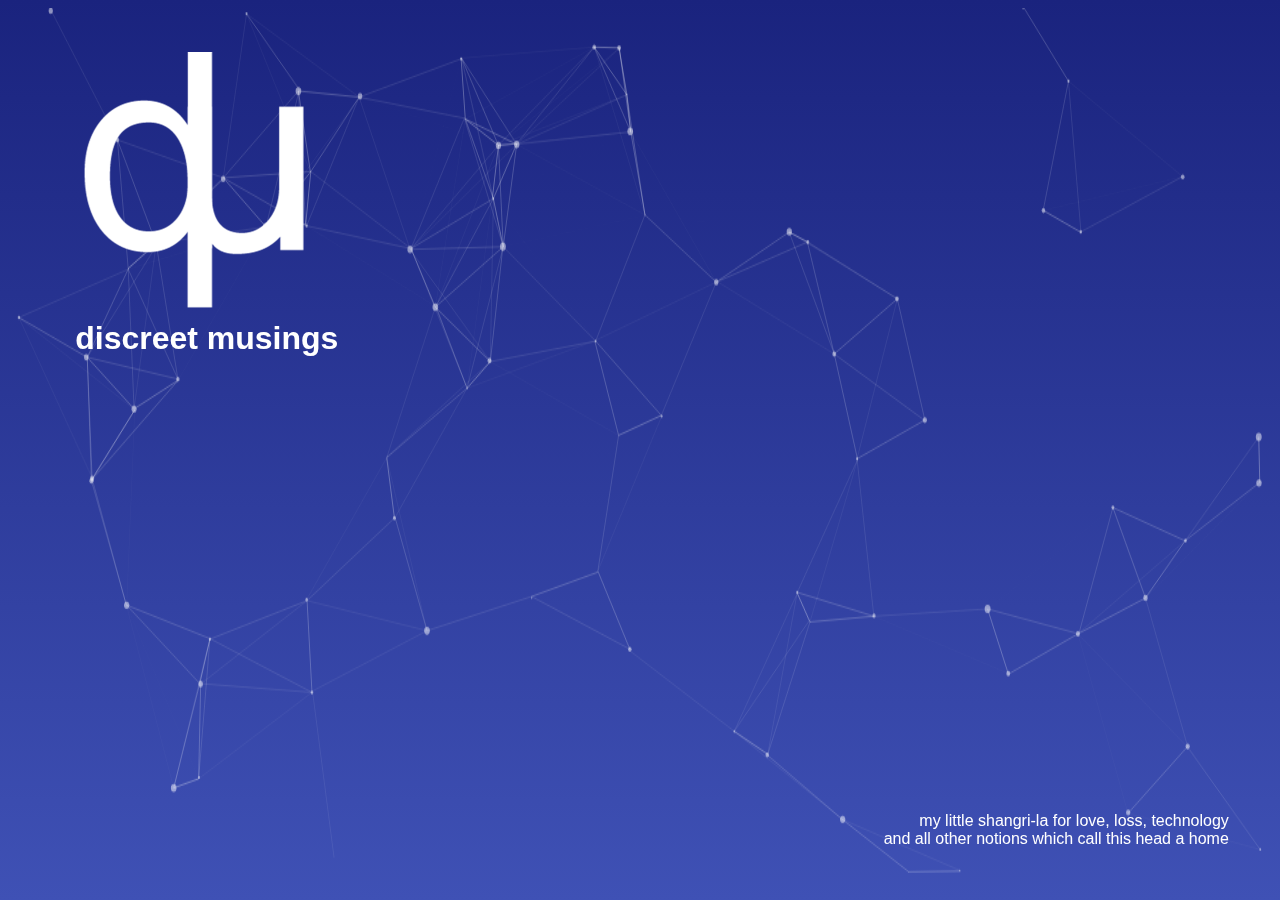
<file: dmu/index.html>
<!DOCTYPE html>
<html>
<head>
	<title>DiscreetMusings</title>
	<link rel="stylesheet" type="text/css" href="styles.css">
	<meta name="viewport" content="width=device-width, initial-scale=1.0">
	
</head>
<body>
	<div id="particles-js"></div>

	<script type="text/javascript" src="particles.min.js"></script>
	<script type="text/javascript" src="app.js"></script>

	<div class="logodiv">
		<img class="img-center logo" src="dmu.png"><br>
		<h1>discreet musings</h1>
	</div>
	<div class="div-tagline">
		<p class="tagline">my little shangri-la for love, loss, technology<br>and all other notions which call this head a home</p>
	</div>

	<script type="text/javascript">
		document.getElementsByClassName('particles-js-canvas-el')[0].style.height = "97vh";
	</script>

</body>
</html>
</file>
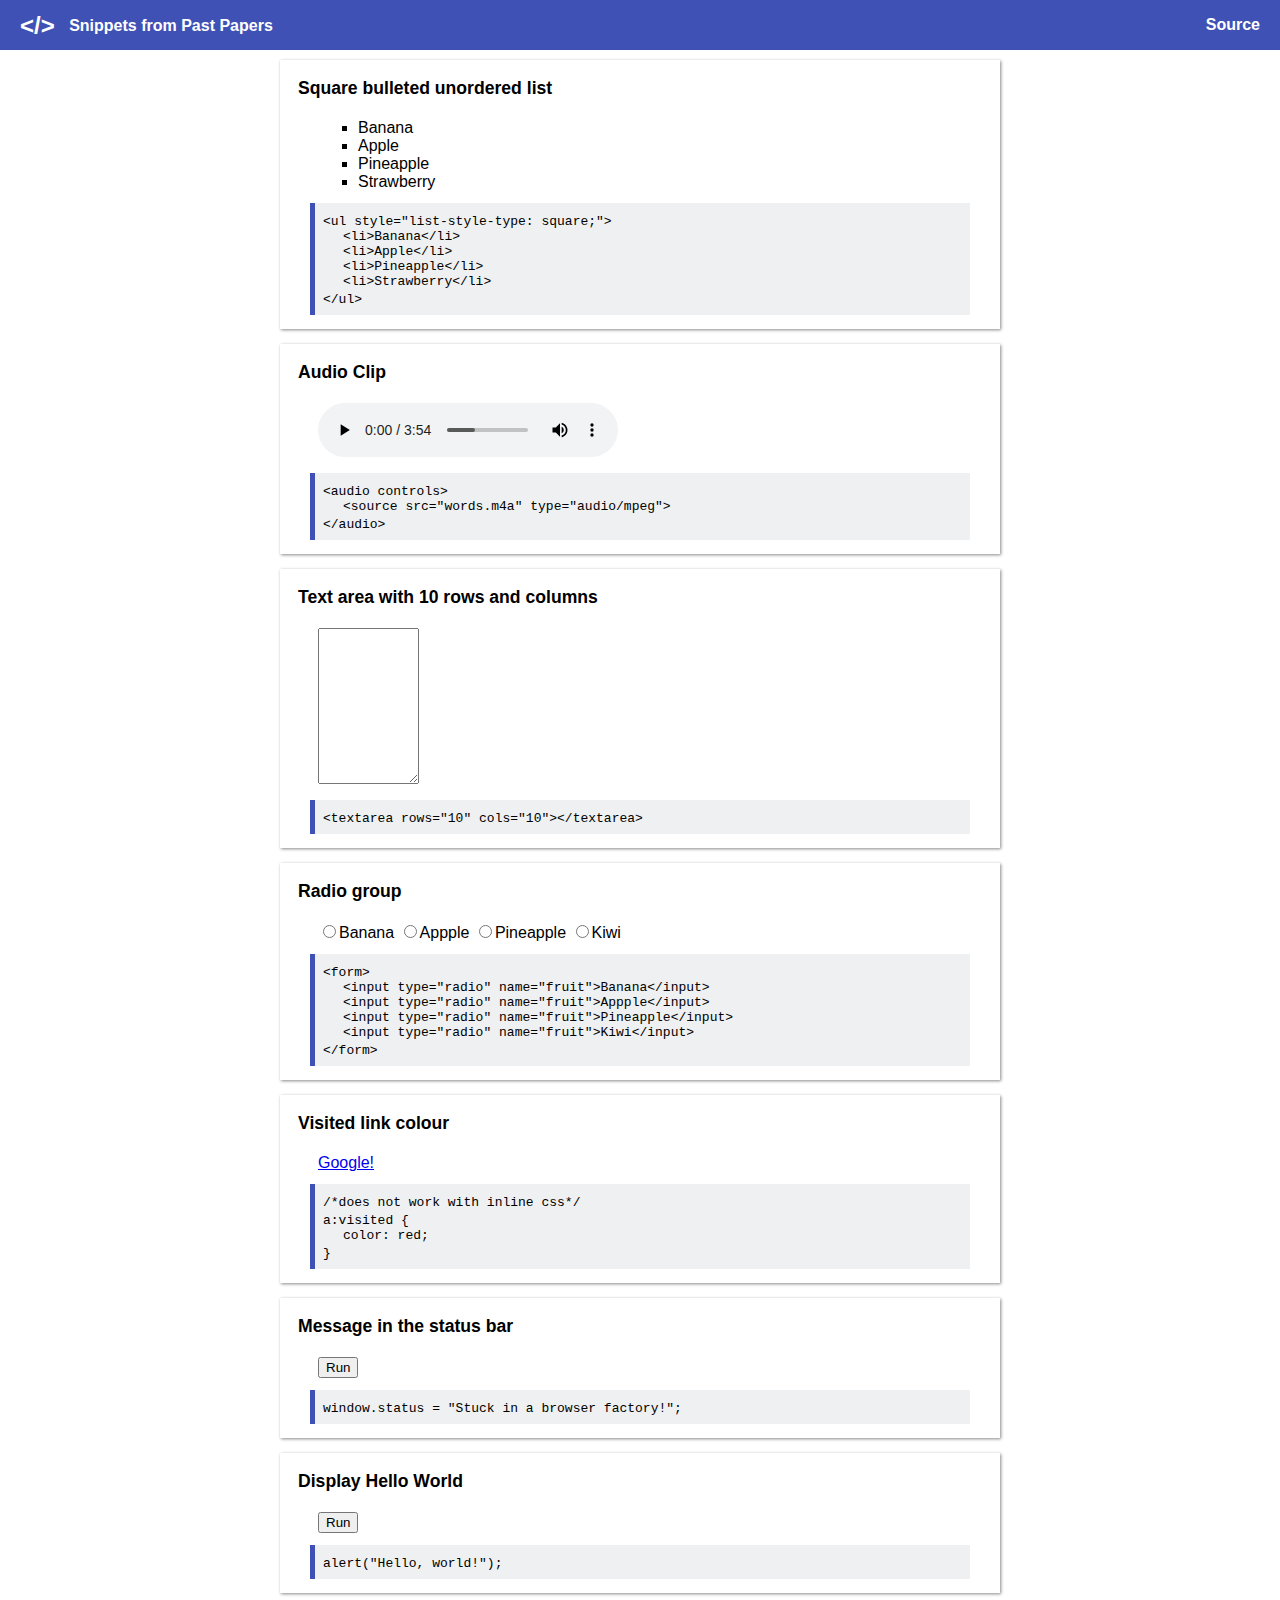
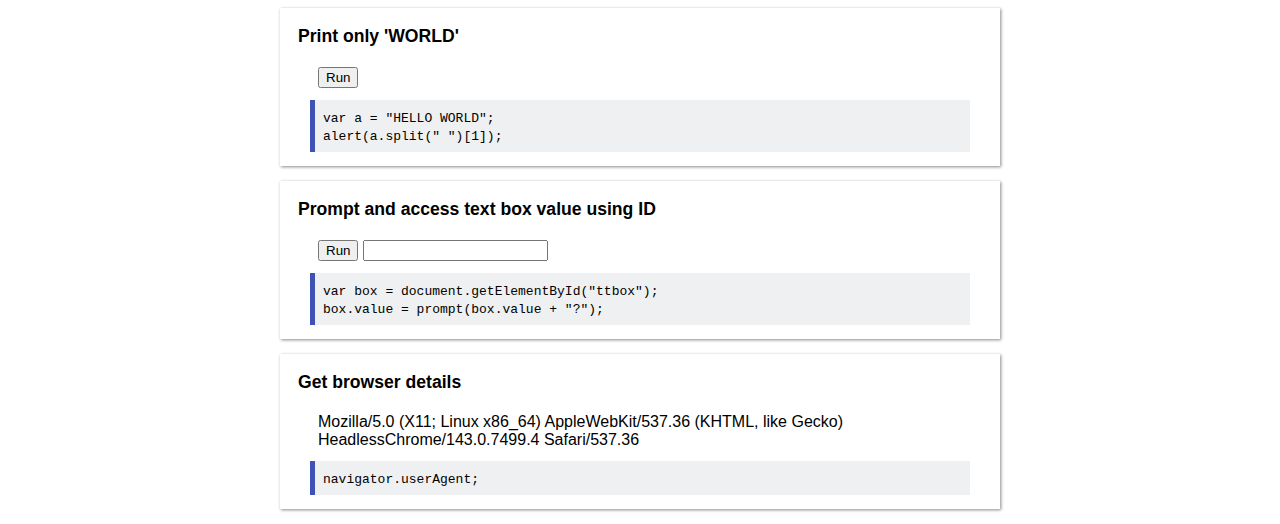
<file: samples/index.html>
<!DOCTYPE html>
<html>
<head>
	<title>Snippets from Past Papers</title>
	<meta name="viewport" content="width=device-width, initial-scale=1.0">
	<script type="text/javascript" src="scripts.js"></script>
	<link rel="stylesheet" type="text/css" href="styles.css">
</head>
<body onload="autoInvoke()">
	<div class="ribbon">
	<span class="art">&lt/&gt</span>
		<span class="headText">Snippets from Past Papers</span>
	<div class="navdiv"><a class="navLink" href="https://github.com/psiyan/psiyan.github.io/tree/master/samples">Source</a></div>
	</div>
	<div class="container">
	<div class="card">
		<div class="question">Square bulleted unordered list</div>
		<div class="output">
			<ul style="list-style-type: square;">
				<li>Banana</li>
				<li>Apple</li>
				<li>Pineapple</li>
				<li>Strawberry</li>
			</ul>
		</div>
		<div class="code">
			<code>
				&ltul style="list-style-type: square;"&gt<br>
				<div class="tab">
					&ltli&gtBanana&lt/li&gt<br>
					&ltli&gtApple&lt/li&gt<br>
					&ltli&gtPineapple&lt/li&gt<br>
					&ltli&gtStrawberry&lt/li&gt<br>
				</div>
				&lt/ul&gt
			</code>
		</div>
	</div>
	<div class="card">
		<div class="question">Audio Clip</div>
		<div class="output">
			<audio controls class="acx">
				<source src="words.m4a" type="audio/mpeg">	
			</audio>
		</div>
		<div class="code">
			<code>
				&ltaudio controls&gt<br>
				<div class="tab">
					&ltsource src="words.m4a" type="audio/mpeg"&gt<br>
				</div>
				&lt/audio&gt
			</code>
		</div>
	</div>
	<div class="card">
		<div class="question">Text area with 10 rows and columns</div>
		<div class="output">
			<textarea rows="10" cols="10"></textarea>
		</div>
		<div class="code">
			<code>
				&lttextarea rows="10" cols="10"&gt&lt/textarea&gt
			</code>
		</div>
	</div>
	<div class="card">
		<div class="question">Radio group</div>
		<div class="output">
			<form>
				<input type="radio" name="fruit">Banana</input>
				<input type="radio" name="fruit">Appple</input>
				<input type="radio" name="fruit">Pineapple</input>
				<input type="radio" name="fruit">Kiwi</input>
			</form>
		</div>
		<div class="code">
			<code>
				&ltform&gt<br>
				<div class="tab">
					&ltinput type="radio" name="fruit"&gtBanana&lt/input&gt<br>
					&ltinput type="radio" name="fruit"&gtAppple&lt/input&gt<br>
					&ltinput type="radio" name="fruit"&gtPineapple&lt/input&gt<br>
					&ltinput type="radio" name="fruit"&gtKiwi&lt/input&gt<br>
				</div>
				&lt/form&gt
			</code>
		</div>
	</div>
	<div class="card">
		<div class="question">Visited link colour</div>
		<div class="output">
			<a id="self" href="#self">Google!</a>
		</div>
		<div class="code">
			<code>
				/*does not work with inline css*/<br>
				a:visited {
				<div class="tab">
					color: red;
				</div>
				}
			</code>
		</div>
	</div>
	<div class="card">
		<div class="question">Message in the status bar</div>
		<div class="output">
			<input type="button" onclick="modStatus()" value="Run"/>
		</div>
		<div class="code">
			<code>
				window.status = "Stuck in a browser factory!";
			</code>
		</div>
	</div>
	<div class="card">
		<div class="question">Display Hello World</div>
		<div class="output">
			<input type="button" onclick="hw()" value="Run"/>
		</div>
		<div class="code">
			<code>
				alert("Hello, world!");
			</code>
		</div>
	</div>
	<div class="card">
		<div class="question">Print only 'WORLD'</div>
		<div class="output">
			<input type="button" onclick="pow()" value="Run"/>
		</div>
		<div class="code">
			<code>
				var a = "HELLO WORLD";<br>
				alert(a.split(" ")[1]);
			</code>
		</div>
	</div>
	<div class="card">
		<div class="question">Prompt and access text box value using ID</div>
		<div class="output">
			<input type="button" onclick="boxPrompt()" value="Run"/>
			<input type="text" id="ttbox" />
		</div>
		<div class="code">
			<code>
				var box = document.getElementById("ttbox");<br>
				box.value = prompt(box.value + "?");
			</code>
		</div>
	</div>
	<div class="card">
		<div class="question">Get browser details</div>
		<div class="output">
			<span id="uaspan"></span>
		</div>
		<div class="code">
			<code>
				navigator.userAgent;
			</code>
		</div>
	</div>
	</div>
</body>
</html>
</file>
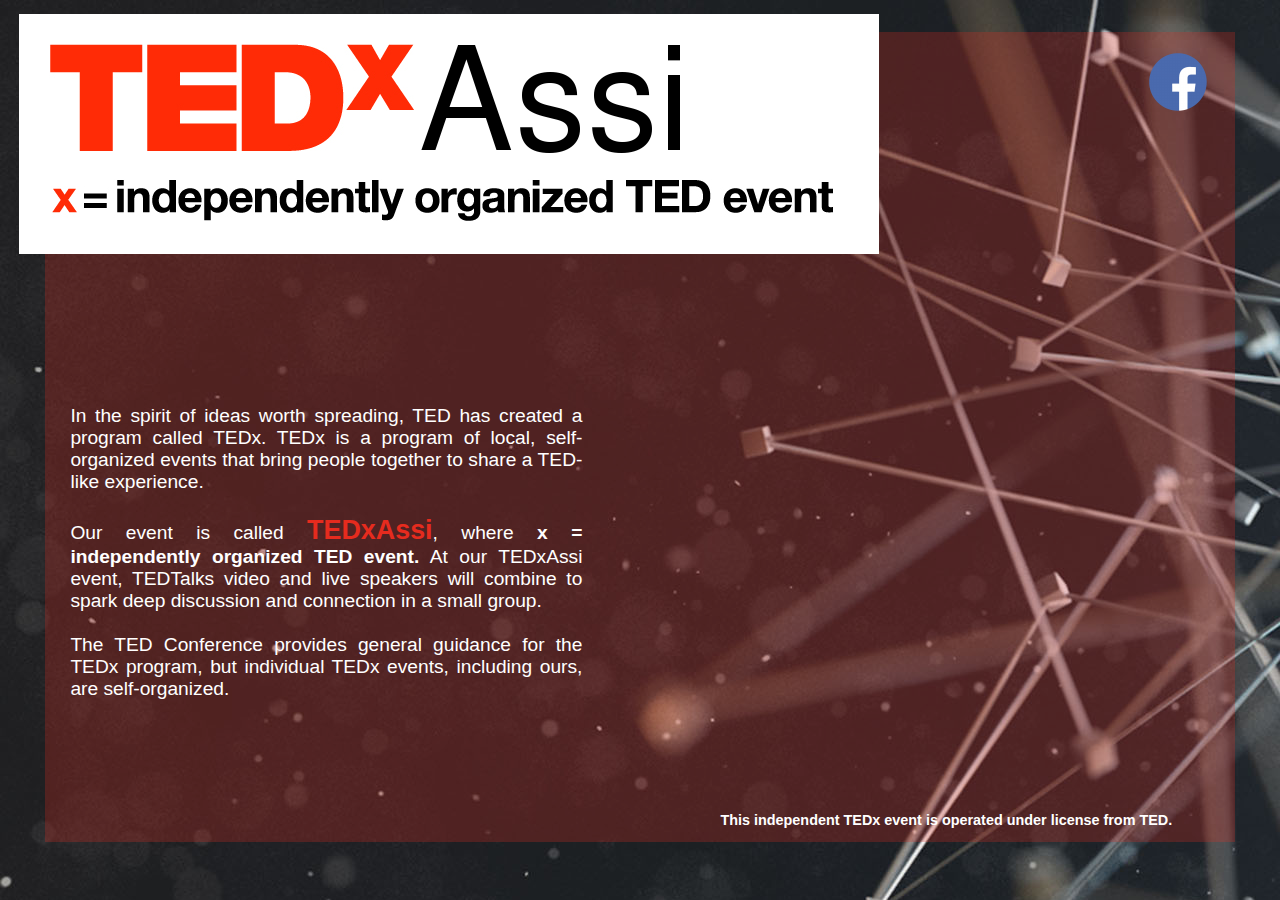
<file: txa/index.html>
<!DOCTYPE html>
<html>
<head>
	<title>TEDxAssi</title>
	<meta charset="utf-8">
	<link rel="stylesheet" type="text/css" href="styles.css">
	<meta name="viewport" content="width=device-width, initial-scale=1">
</head>
<body>
	<div>
		<div class="base">
			<a href="https://www.facebook.com/tedxassi"><img class="social" src="facebook.png"></a>
			<div class="img-contain">
				<img class="banner" src="TEDxAssi1.png">
			</div>
			<div class="txt-contain">
				<p class="std-lang">In the spirit of ideas worth spreading, TED has created a program called TEDx. TEDx is a program of local, self-organized events that bring people together to share a TED-like experience.<br><br> Our event is called <span class="hi-red">TEDxAssi</span>, where <b>x = independently organized TED event.</b> At our TEDxAssi event, TEDTalks video and live speakers will combine to spark deep discussion and connection in a small group.<br><br> The TED Conference provides general guidance for the TEDx program, but individual TEDx events, including ours, are self-organized.</p>
			</div>
			<p class="footer">This independent TEDx event is operated under license from TED.</p>
		<div>
	</div>
</body>
</html>
</file>
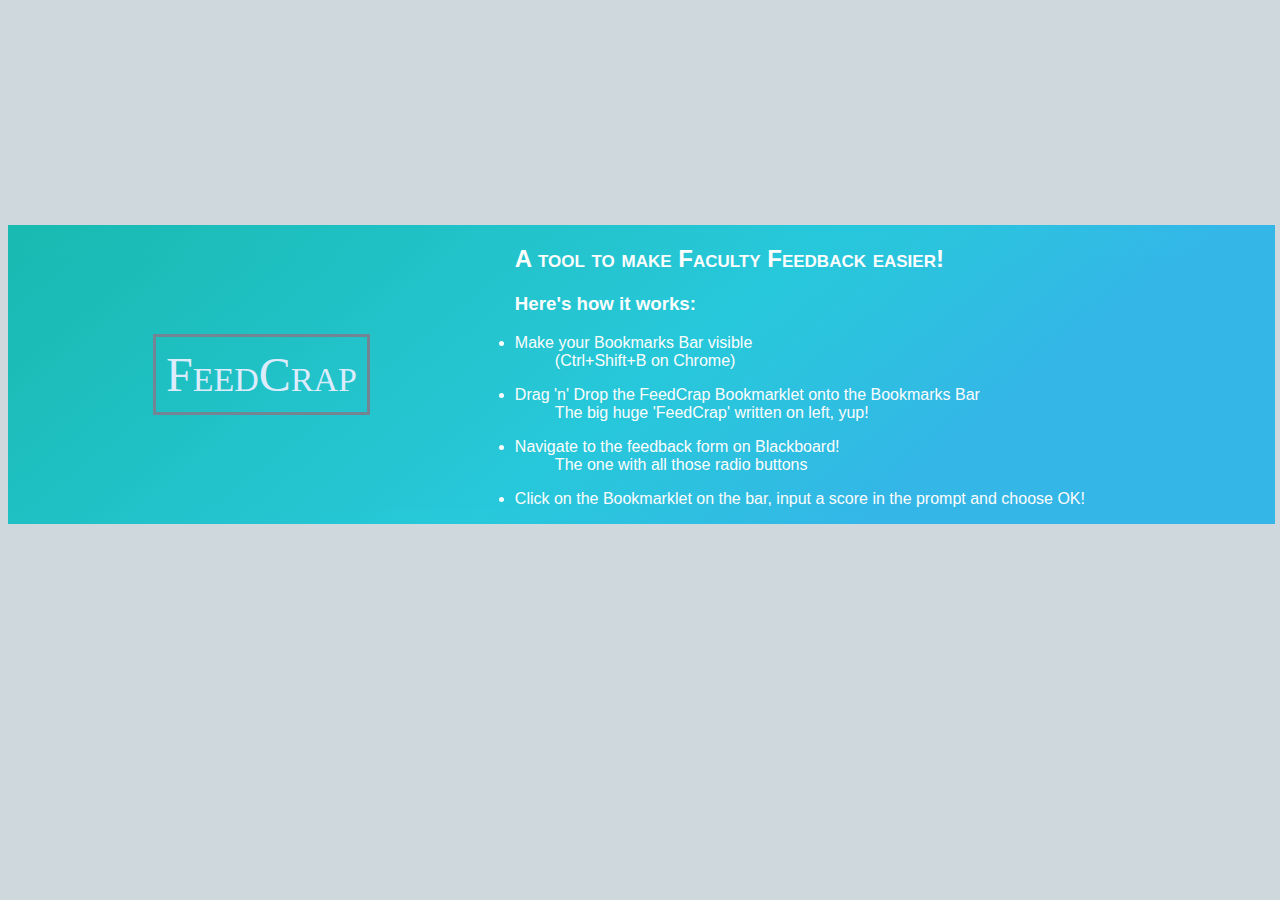
<file: feedcrap.html>
<!DOCTYPE html>
<html>
<head>
	<title>FeedCrap</title>
	<link rel="stylesheet" type="text/css" href="feedcrap.css">
	<meta name="viewport" content="width=device-width, initial-scale=1">
	<script type="text/javascript" src="https://ajax.googleapis.com/ajax/libs/jquery/2.2.0/jquery.min.js"></script>
</head>
<body id="grad1">
	<div id="cflex" class="centerFlex">
		<div id="bklet-div">
			<a id="thelink" class="rdb-no-link" href="javascript:(function(){javascript:(function(){var x=prompt('Score: ');if(!x||x>7||x<1){alert('Invalid Score!');return;}else{x--;function _cy_filter(argument){return argument.type=='radio'}var _cy_elems=[];var _cy_radios=[];var _cy_iframe=document.getElementById('contentFrame');if(!_cy_iframe){alert('Error: contentFrame not accesible\nAre you on the correct page?');return;}var _cy_divs=_cy_iframe.contentWindow.document.getElementsByClassName('takeQuestionDiv');if(!_cy_divs){alert('Error: takeQuestionDiv not accesible\nAre you on the correct page?');return;}for(var i=_cy_divs.length-1;i>=0;i--){_cy_elems.push(_cy_divs[i].getElementsByTagName('*'));};for(var i=_cy_elems.length-1;i>=0;i--){for(var j=_cy_elems[i].length-1;j>=0;j--){if(_cy_filter(_cy_elems[i][j]))_cy_radios.push(_cy_elems[i][j]);}};if(!_cy_radios.length){alert('Error: _cy_radios.length is zero\nAre you on the correct page?');return;}for(var i=_cy_radios.length-1;i>=0;i--){if(_cy_radios[i].value==x)_cy_radios[i].checked=true;}}})();})();" title="FeedCrap" draggable="true">FeedCrap
			</a>
		</div>
		<div class="instructions">
			<div class="ins-header">
				<h2 id="what">A tool to make Faculty Feedback easier!</h2>
				<h3>Here's how it works:</h3>
			</div>
			<div>
				<dl>
					<dt>Make your Bookmarks Bar visible</dt>
					<dd>(Ctrl+Shift+B on Chrome)</dd>
				</dl>
				<dl>
					<dt>Drag 'n' Drop the FeedCrap Bookmarklet onto the Bookmarks Bar</dt>
					<dd>The big huge 'FeedCrap' written on left, yup!</dd>
				</dl>
				<dl>
					<dt>Navigate to the feedback form on Blackboard!</dt>
					<dd>The one with all those radio buttons</dd>
				</dl>
				<dl>
					<dt>Click on the Bookmarklet on the bar, input a score in the prompt and choose OK!</dt>
					<dd></dd>
				</dl>
			</div>
		</div>
	</div>
	<script type="text/javascript" src="feedcrap.js"></script>
</body>
</html>
</file>
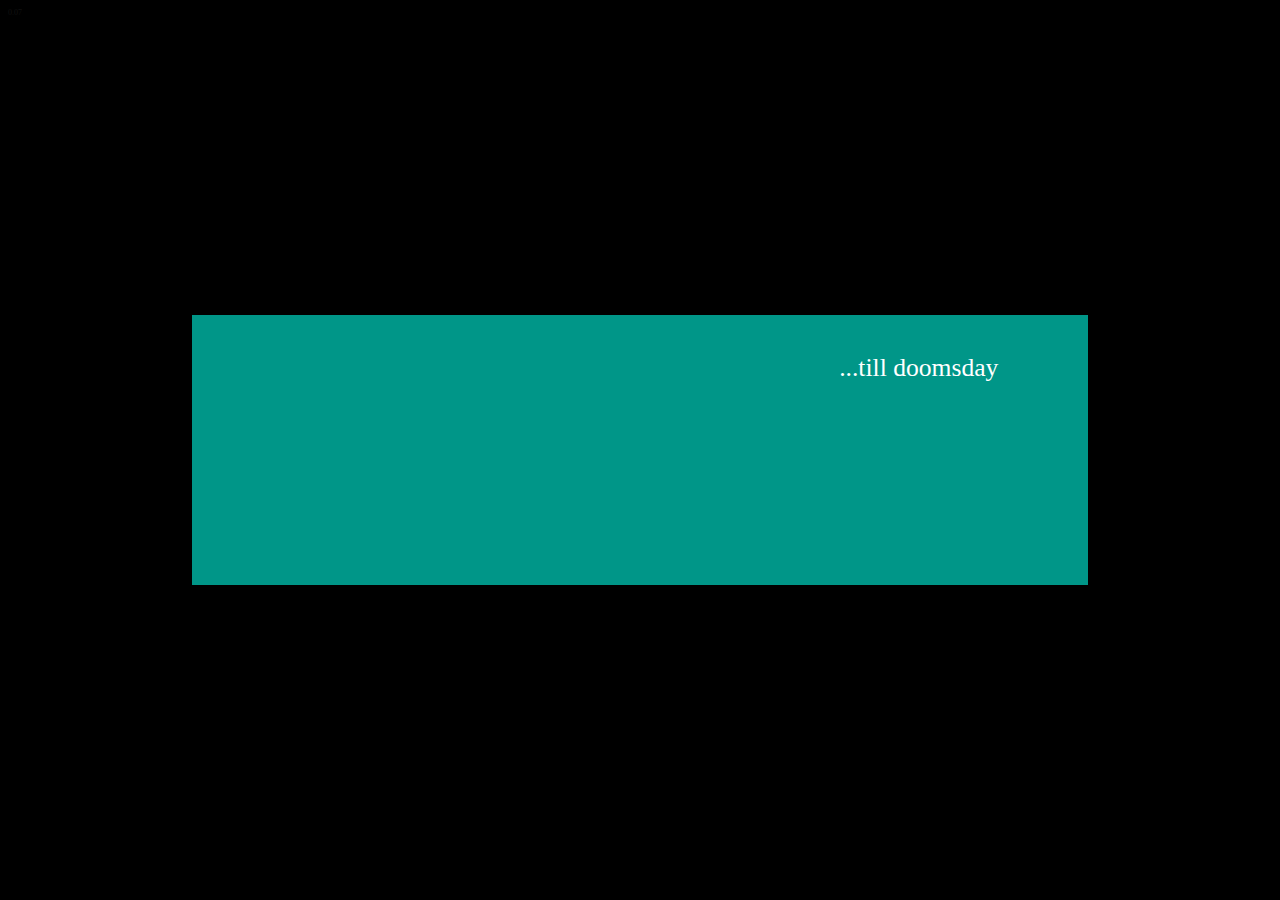
<file: motivator.html>
<!DOCTYPE html>
<html>
<head>
	<meta name="viewport" content="width=device-width, initial-scale=1.0">
	<title>Aperture Labs</title>
	<style type="text/css">
		body {
			background-color: #000000;
		}
		#ticker_div {
			background-color: #009688;
			color: #ffffff;
			
			width: 70%;
			height: 30%;
			
			position: fixed;
			top: 50%;
			left: 50%;
			transform: translate(-50%, -50%);
		}

		#datetime_ticker {
			text-align: center;
			font-size: 3vw;
		}

		#caption {
			text-align: right;
			font-size: 2vw;
			padding-right: 10%;
		}
		#debug_version {
			font-size: 8px;
			color: #111111;
		}
	</style>
</head>
<body>
	<div id="ticker_div">
		<p id="datetime_ticker"></p>
		<p id="caption">...till doomsday</p>
	</div>
	<p id="debug_version">0.07</p>
	<script>
		var displayString;
		var targetDatetime = new Date(2015, 10, 24, 8, 30, 0, 0);
		var currentDatetime;

		if (window.innerWidth < window.innerHeight) {
			document.getElementById("ticker_div").style.height = 50 + "%";
			document.getElementById("datetime_ticker").style.fontSize =
				 4 + "vh";
			document.getElementById("caption").style.fontSize = 3 + "vh";
		};

		function tickAway () {
			currentDatetime = 
				new Date(targetDatetime.valueOf() - (new Date()).valueOf());
			displayString = 
				String(currentDatetime.getDate()) + "days " + 
				String(currentDatetime.getHours()) + "hours " +
				String(currentDatetime.getMinutes()) + "minutes " + 
				String(currentDatetime.getSeconds()) + "seconds";
			if (window.innerWidth < window.innerHeight) {
				displayString = 
					displayString.replace(new RegExp(" ", 'g'), " <br>");
			}
			document.getElementById("datetime_ticker").innerHTML = 
				displayString;
		}

		setInterval(tickAway, 1000);
	</script>
</body>
</html>
</file>
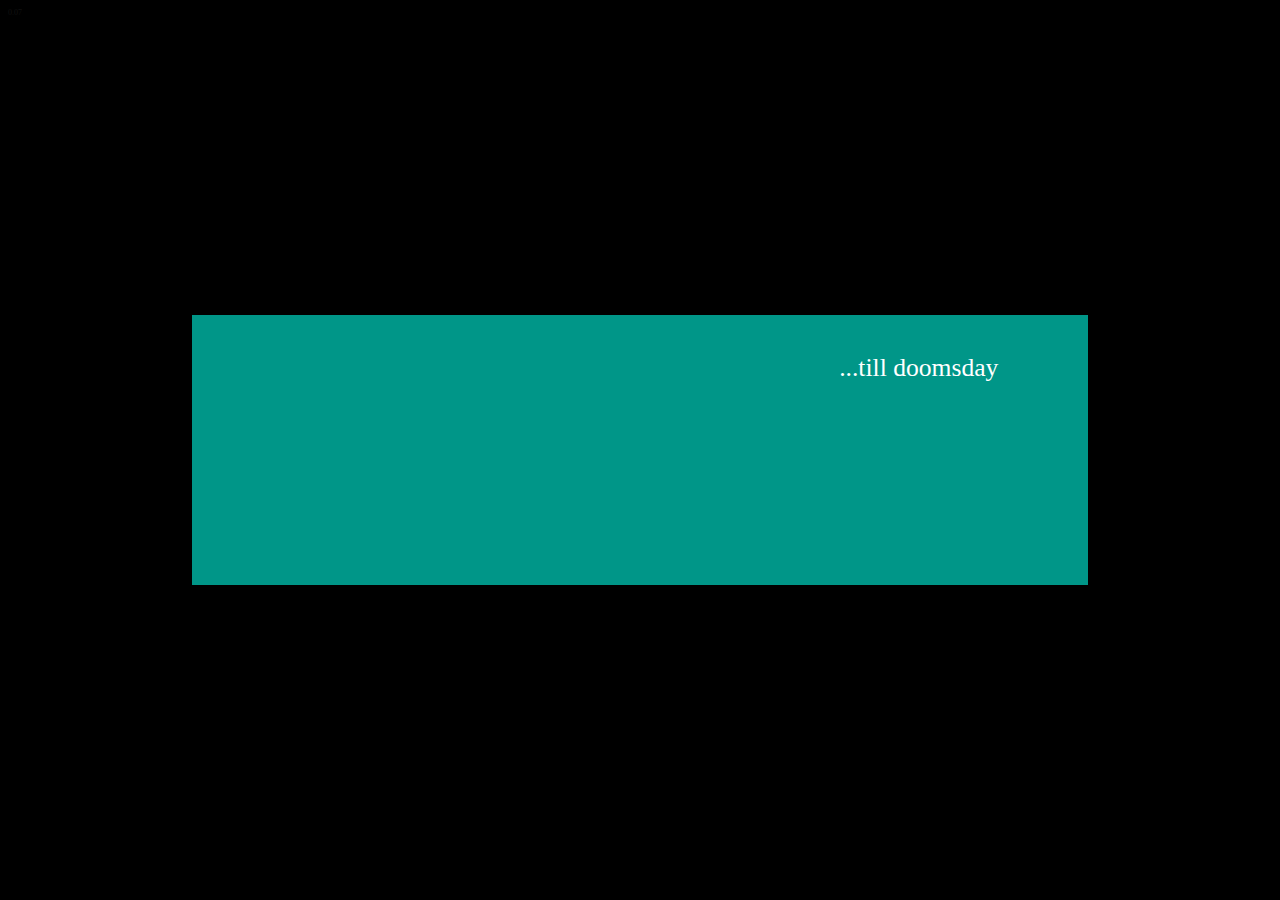
<file: motivator_008.html>
<!DOCTYPE html>
<html>
<head>
	<meta name="viewport" content="width=device-width, initial-scale=1.0">
	<title>Aperture Labs</title>
	<style type="text/css">
		body {
			background-color: #000000;
		}
		#ticker_div {
			background-color: #009688;
			color: #ffffff;
			
			width: 70%;
			height: 30%;
			
			position: fixed;
			top: 50%;
			left: 50%;
			transform: translate(-50%, -50%);
		}

		#datetime_ticker {
			text-align: center;
			font-size: 3vw;
		}

		#caption {
			text-align: right;
			font-size: 2vw;
			padding-right: 10%;
		}
		#debug_version {
			font-size: 8px;
			color: #111111;
		}
	</style>
</head>
<body>
	<div id="ticker_div">
		<p id="datetime_ticker"></p>
		<p id="caption">...till doomsday</p>
	</div>
	<p id="debug_version">0.07</p>
	<script>
		var displayString;
		var targetDatetime = new Date(2015, 10, 24, 8, 30, 0, 0);
		var currentDatetime;

		if (window.innerWidth < window.innerHeight) {
			document.getElementById("ticker_div").style.height = 50 + "%";
			document.getElementById("datetime_ticker").style.fontSize =
				 4 + "vh";
			document.getElementById("caption").style.fontSize = 3 + "vh";
		};

		// if (
		// 	parseInt(
		// 		document.getElementById("datetime_ticker").style.fontSize
		// 		) < 16) {
		// 	document.getElementById("datetime_ticker").style.fontSize = "16px";
		// }

		// if (
		// 	parseInt(
		// 		document.getElementById("caption").style.fontSize
		// 		) < 16) {
		// 	document.getElementById("caption").style.fontSize = "16px";
		// }

		function tickAway () {
			currentDatetime = 
				new Date(targetDatetime.valueOf() - (new Date()).valueOf());
			displayString = 
				String(currentDatetime.getDate()) + "days " + 
				String(currentDatetime.getHours()) + "hours " +
				String(currentDatetime.getMinutes()) + "minutes " + 
				String(currentDatetime.getSeconds()) + "seconds";
			if (window.innerWidth < window.innerHeight) {
				displayString = 
					displayString.replace(new RegExp(" ", 'g'), " <br>");
			}
			document.getElementById("datetime_ticker").innerHTML = 
				displayString;
		}

		setInterval(tickAway, 1000);
	</script>
</body>
</html>
</file>
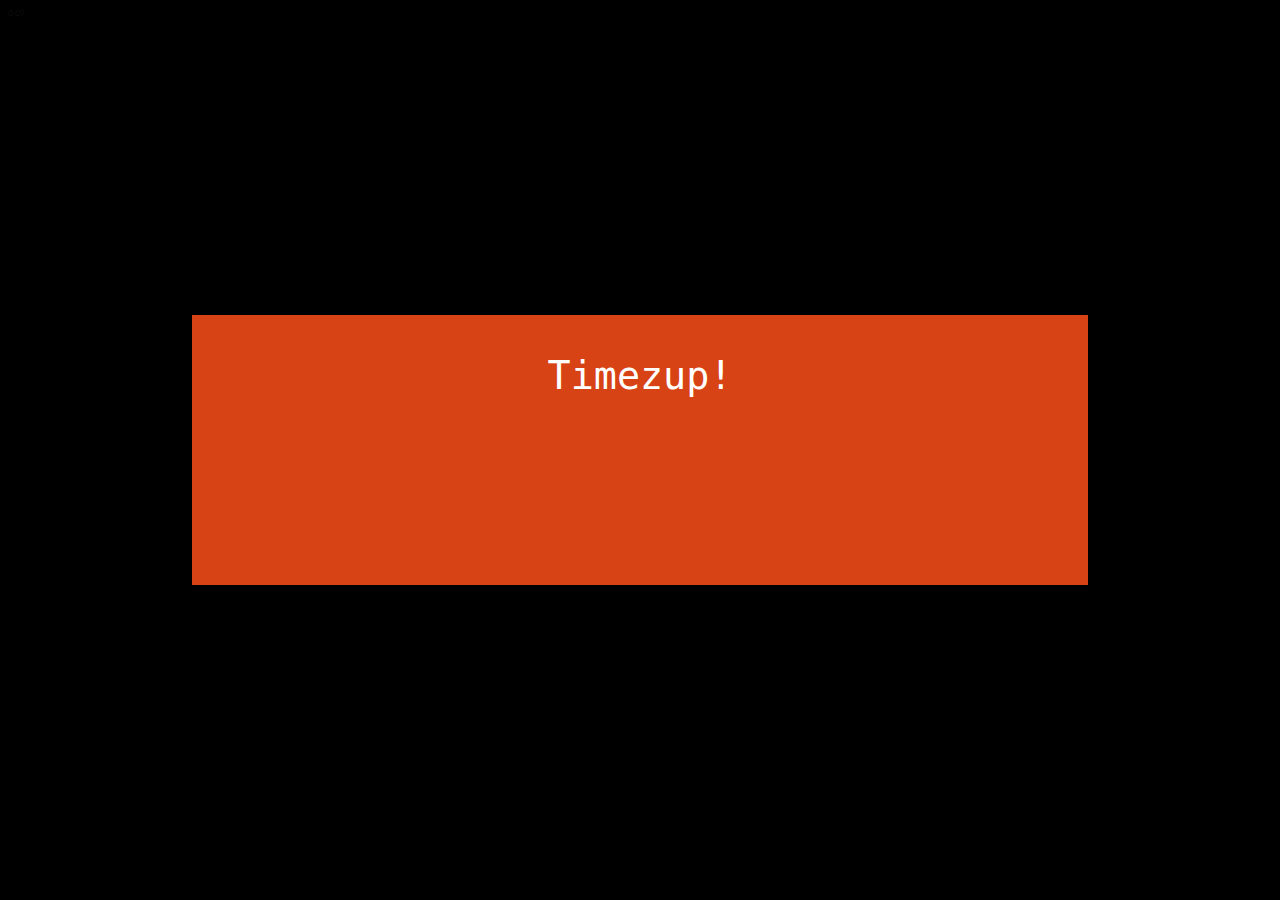
<file: rohan.html>
<!DOCTYPE html>
<html>
<head>
	<meta name="viewport" content="width=device-width, initial-scale=1.0">
	<link href='https://fonts.googleapis.com/css?family=Montserrat' rel='stylesheet' type='text/css'>
	<title>Aperture Labs</title>
	<style type="text/css">
		body {
			font-family: 'Montserrat', sans-serif;
			background-color: #000000;
		}
		#ticker_div {
			background-color: #D84315;
			color: #ffffff;
			
			width: 70%;
			height: 30%;
			
			position: fixed;
			top: 50%;
			left: 50%;
			transform: translate(-50%, -50%);
		}

		#datetime_ticker {
			text-align: center;
			font-size: 3vw;
		}

		#caption {
			text-align: right;
			font-size: 2vw;
			padding-right: 10%;
		}
		#debug_version {
			font-size: 8px;
			color: #111111;
		}
	</style>
</head>
<body>
	<div id="ticker_div">
		<pre width="32" id="datetime_ticker"></pre>
		<!--<p id="caption">...till doomsday</p>-->
	</div>
	<p id="debug_version">0.07</p>
	<script>
		var displayString;
		var targetDatetime = new Date(2015, 11, 5, 4, 30, 0, 0);
		var currentDatetime;

		if (window.innerWidth < window.innerHeight) {
			document.getElementById("ticker_div").style.height = 55 + "%";
			document.getElementById("datetime_ticker").style.fontSize =
				 6 + "vh";
			document.getElementById("caption").style.fontSize = 4 + "vh";
		};

		function tickAway () {
			if ((targetDatetime.valueOf() - (new Date()).valueOf()) > 0){
				currentDatetime = 
					new Date(targetDatetime.valueOf() - (new Date()).valueOf());
				millisecondString = String(currentDatetime.getMilliseconds());
				millisecondString = Array(4-millisecondString.length).join("0") + millisecondString;
				displayString = 
					//String(currentDatetime.getDate()) + "days " + 
					String(currentDatetime.getHours()) + "hours " +
					String(currentDatetime.getMinutes()) + "minutes " + 
					String(currentDatetime.getSeconds()) + "." + millisecondString + "seconds";
				/*if (window.innerWidth < window.innerHeight) {
					displayString = 
						displayString.replace(new RegExp(" ", 'g'), " <br>");
				}*/
				document.getElementById("datetime_ticker").innerHTML = 
					displayString;
			}
			else {
				document.getElementById("datetime_ticker").innerHTML = 
					"Timezup!"
			}

		}

		setInterval(tickAway, 20);
	</script>
</body>
</html>
</file>
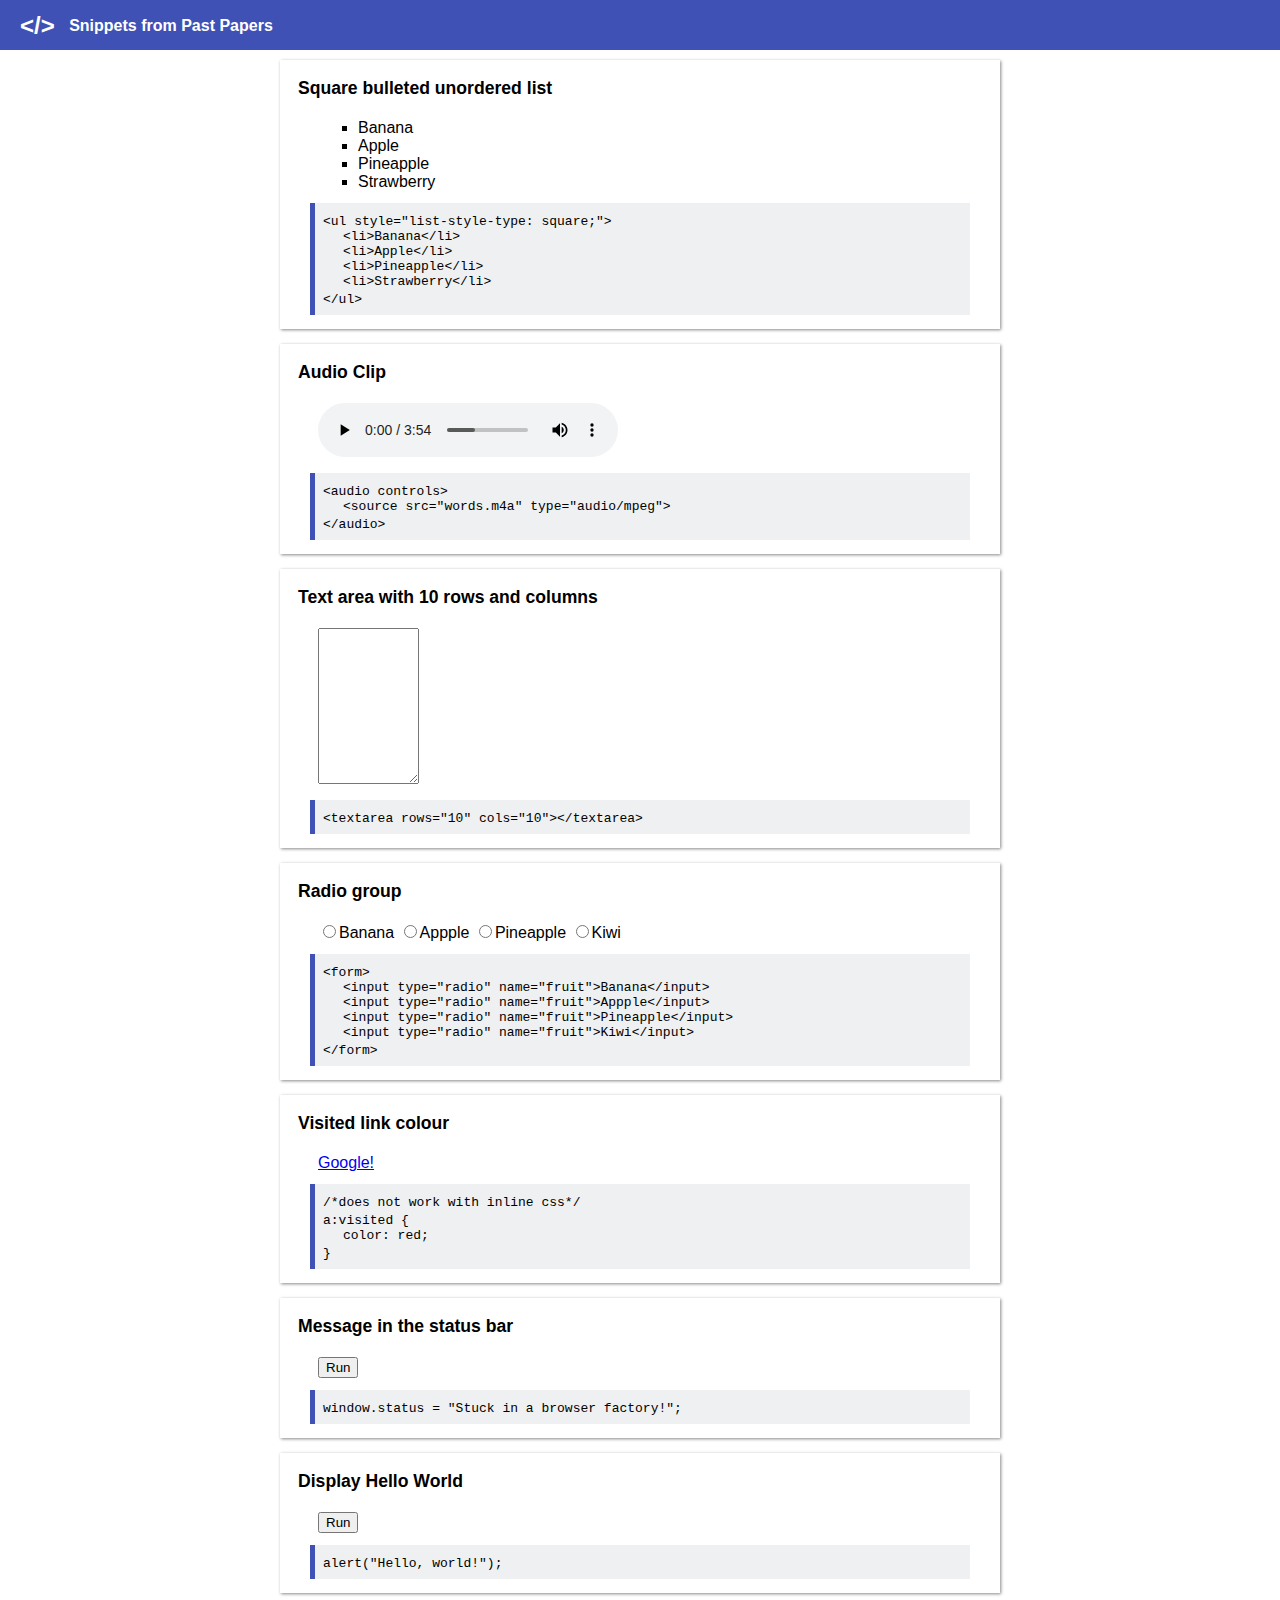
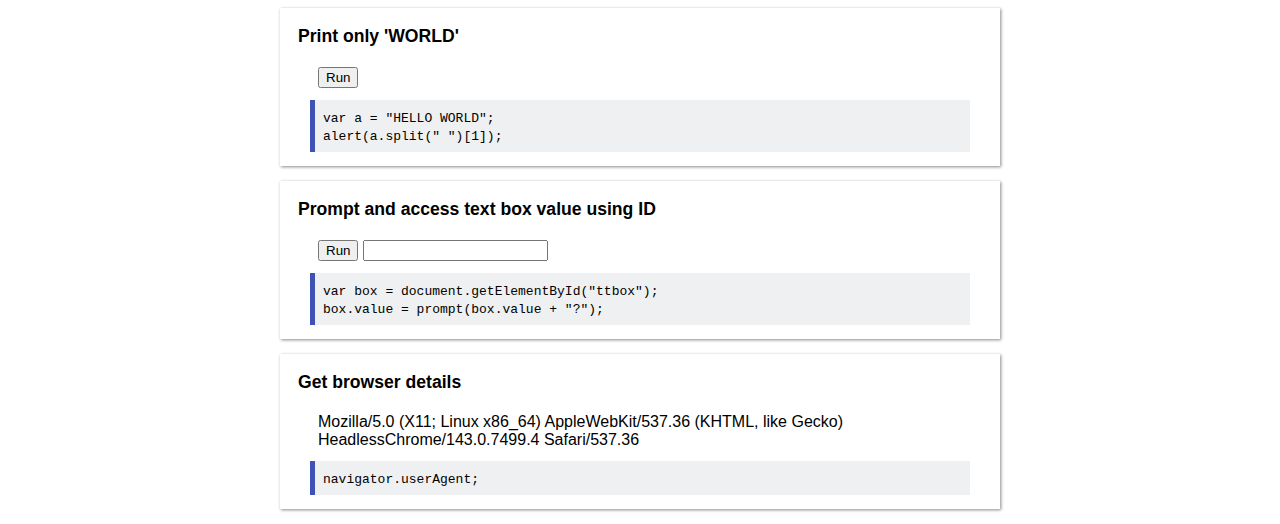
<file: samples/snippets.html>
<!DOCTYPE html>
<html>
<head>
	<title>Snippets from Past Papers</title>
	<meta name="viewport" content="width=device-width, initial-scale=1.0">
	<script type="text/javascript" src="scripts.js"></script>
	<link rel="stylesheet" type="text/css" href="styles.css">
</head>
<body onload="autoInvoke()">
	<div class="ribbon">
	<span class="art">&lt/&gt</span>
		<span class="headText">Snippets from Past Papers</span>
	</div>
	<div class="container">
	<div class="card">
		<div class="question">Square bulleted unordered list</div>
		<div class="output">
			<ul style="list-style-type: square;">
				<li>Banana</li>
				<li>Apple</li>
				<li>Pineapple</li>
				<li>Strawberry</li>
			</ul>
		</div>
		<div class="code">
			<code>
				&ltul style="list-style-type: square;"&gt<br>
				<div class="tab">
					&ltli&gtBanana&lt/li&gt<br>
					&ltli&gtApple&lt/li&gt<br>
					&ltli&gtPineapple&lt/li&gt<br>
					&ltli&gtStrawberry&lt/li&gt<br>
				</div>
				&lt/ul&gt
			</code>
		</div>
	</div>
	<div class="card">
		<div class="question">Audio Clip</div>
		<div class="output">
			<audio controls class="acx">
				<source src="words.m4a" type="audio/mpeg">	
			</audio>
		</div>
		<div class="code">
			<code>
				&ltaudio controls&gt<br>
				<div class="tab">
					&ltsource src="words.m4a" type="audio/mpeg"&gt<br>
				</div>
				&lt/audio&gt
			</code>
		</div>
	</div>
	<div class="card">
		<div class="question">Text area with 10 rows and columns</div>
		<div class="output">
			<textarea rows="10" cols="10"></textarea>
		</div>
		<div class="code">
			<code>
				&lttextarea rows="10" cols="10"&gt&lt/textarea&gt
			</code>
		</div>
	</div>
	<div class="card">
		<div class="question">Radio group</div>
		<div class="output">
			<form>
				<input type="radio" name="fruit">Banana</input>
				<input type="radio" name="fruit">Appple</input>
				<input type="radio" name="fruit">Pineapple</input>
				<input type="radio" name="fruit">Kiwi</input>
			</form>
		</div>
		<div class="code">
			<code>
				&ltform&gt<br>
				<div class="tab">
					&ltinput type="radio" name="fruit"&gtBanana&lt/input&gt<br>
					&ltinput type="radio" name="fruit"&gtAppple&lt/input&gt<br>
					&ltinput type="radio" name="fruit"&gtPineapple&lt/input&gt<br>
					&ltinput type="radio" name="fruit"&gtKiwi&lt/input&gt<br>
				</div>
				&lt/form&gt
			</code>
		</div>
	</div>
	<div class="card">
		<div class="question">Visited link colour</div>
		<div class="output">
			<a id="self" href="#self">Google!</a>
		</div>
		<div class="code">
			<code>
				/*does not work with inline css*/<br>
				a:visited {
				<div class="tab">
					color: red;
				</div>
				}
			</code>
		</div>
	</div>
	<div class="card">
		<div class="question">Message in the status bar</div>
		<div class="output">
			<input type="button" onclick="modStatus()" value="Run"/>
		</div>
		<div class="code">
			<code>
				window.status = "Stuck in a browser factory!";
			</code>
		</div>
	</div>
	<div class="card">
		<div class="question">Display Hello World</div>
		<div class="output">
			<input type="button" onclick="hw()" value="Run"/>
		</div>
		<div class="code">
			<code>
				alert("Hello, world!");
			</code>
		</div>
	</div>
	<div class="card">
		<div class="question">Print only 'WORLD'</div>
		<div class="output">
			<input type="button" onclick="pow()" value="Run"/>
		</div>
		<div class="code">
			<code>
				var a = "HELLO WORLD";<br>
				alert(a.split(" ")[1]);
			</code>
		</div>
	</div>
	<div class="card">
		<div class="question">Prompt and access text box value using ID</div>
		<div class="output">
			<input type="button" onclick="boxPrompt()" value="Run"/>
			<input type="text" id="ttbox" />
		</div>
		<div class="code">
			<code>
				var box = document.getElementById("ttbox");<br>
				box.value = prompt(box.value + "?");
			</code>
		</div>
	</div>
	<div class="card">
		<div class="question">Get browser details</div>
		<div class="output">
			<span id="uaspan"></span>
		</div>
		<div class="code">
			<code>
				navigator.userAgent;
			</code>
		</div>
	</div>
	</div>
</body>
</html>
</file>
<file: dmu/styles.css>
body {
	background-color: #1A237E;
	background: linear-gradient(#1A237E, #3F51B5);
	background-repeat: no-repeat;
	background-attachment: fixed;
	color: #ffffff;

	height: 97vh;
	max-height: 97vh;

	font-family: "HelveticaNeue-Light", "Helvetica Neue Light", "Helvetica Neue", Helvetica, sans-serif; 
}

h1 {
	margin: 8px;
}

/*.img-center {
	display: block;
	margin-left: auto;
	margin-right: auto;
}*/

.logo {
	max-width: 256px;
	max-height: 256px;
	width: auto;
	height: auto;
}

div.logodiv {
	position: absolute;
	top: 4vh;
	left: 4vw;
	padding: 16px;
}

div.div-tagline {
	position: absolute;
	right: 4vw;
	bottom: 4vh;
}

p.tagline {
	text-align: right;
}
</file>
<file: samples/styles.css>
body {
	font-family: "Arial", Helvetica, sans-serif;
	margin: 0;
}

.tab {
	margin-left: 20px;
}

/*a:visited {
	color: red;
}*/

ul {
	margin-top: 0px;
	margin-bottom: 0px;
}

.ribbon {
	position: fixed;
	top: 0;
	background-color: #3f51b5;
	color: #ffffff;
	font-weight: bold;
	height: 50px;
	width: 100%;
	line-height: 50px;
	z-index: 65536;
	white-space: nowrap;
}

.art {
	margin-left: 20px;
	margin-right: 10px;
	font-size: 150%;
	display: inline-block;
	vertical-align: middle;
	line-height: normal;
	cursor: default;
	user-select: none;
}

.headText {
	display: inline-block;
	vertical-align: middle;
	line-height: normal;
}

.navdiv{
	float: right;
	display: inline-block;
	line-height: normal;
	text-align: right;
	margin-top: 15px;
	margin-right: 20px;
}

.navLink {
	display: inline-block;
	vertical-align: middle;
	line-height: normal;
	color: #ffffff;
	text-decoration: none;
}

.container {
	margin-top: 60px;
}

.code {
	background-color: #eff0f1;
	margin-left: 20px;
	margin-right: 20px;
	margin-top: 4px;
	margin-bottom: 4px;
	padding: 8px;
	border-left: thick solid #3f51b5;
}

.question {
	font-weight: bold;
	font-size: 110%;
	padding: 8px;
}

.card {
	/*background-color: #242729;*/
	width: 700px;
	margin: 15px auto;
	padding: 10px;
	align-self: center;
	box-shadow: 1px 1px 3px #888888;
}

.output {
	/*background-color: #f0f4c3;*/
	margin-left: 20px;
	margin-right: 20px;
	margin-top: 4px;
	margin-bottom: 4px;
	padding: 8px;
}

.acx {
	z-index: -1;
}
</file>
<file: txa/styles.css>
h1 {
  color: #e62b1e;
  font-size: 250%;
  font-weight: bold;
}

body {
  margin: 2em;
  /*background-color: rgba(0, 0, 0, 1);*/
  background-image: url("bg_1920x1080.jpg");
  font-family: Arial, Helvetica, sans-serif;
}

.base {
	background-color: rgba(230, 43, 30, 0.25);
	height: 100vh;
	max-height: 100vh;
	margin: 1vh 1vw 1vh 1vw;
	position: relative;
}

.banner {
	max-width: 70vw;
	width: auto;
	height: auto;
	/*box-shadow: 0px 0px 3px 2px #888888;*/
}

.std-lang {
	text-align: justify;
	margin-top: 1px;
	margin-left: 1vw;
	padding: 1vw;
	font-size: 120%;
	color: #ffffff;
}

.footer {
	position: absolute;
	bottom: 0vh;
	right: 7vh;
	font-size: 90%;
	color: #ffffff;
	padding-top: 1vh;
	padding-bottom: 0vh;
	font-weight: bold;
}

.hi-red {
	color: rgba(230, 43, 30, 1);
	font-weight: bold;
}

.social {
	position: absolute;
	top: 2vh;
	right: 2vw;
	max-width: 5vw;
	width: auto;
	height: auto;
}

.img-contain {
	position: absolute;
	left: -2vw;
	top: -2vh;
}

@media all and (min-width: 1000px) {
	.base {
		height: 90vh;
		max-height: 90vh;
	}

	.std-lang {
		position: absolute;
		bottom: 0;
		left: 0;
		width: 40vw;
		height: 45vh;
		font-size: 120%;
	}

	.hi-red {
		font-size: 140%;
	}
}

@media all and (max-width: 720px) {

	.base {
		height: 100%;
	}

	.img-contain {
		position: relative;
	}

	.txt-contain {
		position: relative;
	}

	.footer {
		position: relative;
		left: 0;
		text-align: center;
	}

	.social {
		top: -2vh;
		right: -2vw;
		max-width: 14vw;
	}

	.base {
		margin: 0;
		padding-right: 2px;
		padding-left: 1px;
	}

}
</file>
<file: feedcrap.css>
#thelink {
	cursor : move;
	text-decoration: none;
	font-variant: small-caps;
	color: #DDEEFF;
	font-size: 300%;
	/*font-family: sans-serif;*/
}
#bklet-div {
	margin: auto;
	border: 3px solid #708090;
	padding: 10px;
	display: inline-block;
}
#what {
	font-variant: small-caps;
	font-family: sans-serif;
}
.centerFlex {
	position: absolute;
	top: 25%;
	width: 99%;
	vertical-align: middle;
	align-items: center;
	display: flex;
	justify-content: center;

	background: linear-gradient(141deg, #0fb8ad 0%, #1fc8db 51%, #2cb5e8 75%);
	color:white;
	opacity:0.95;
}
.instructions {
	width: 60%;
	font-family: sans-serif;
}
dt {
	display: list-item;
	list-style-type: disc;
}
body {
	background-color: #CFD8DC;
}
</file>
